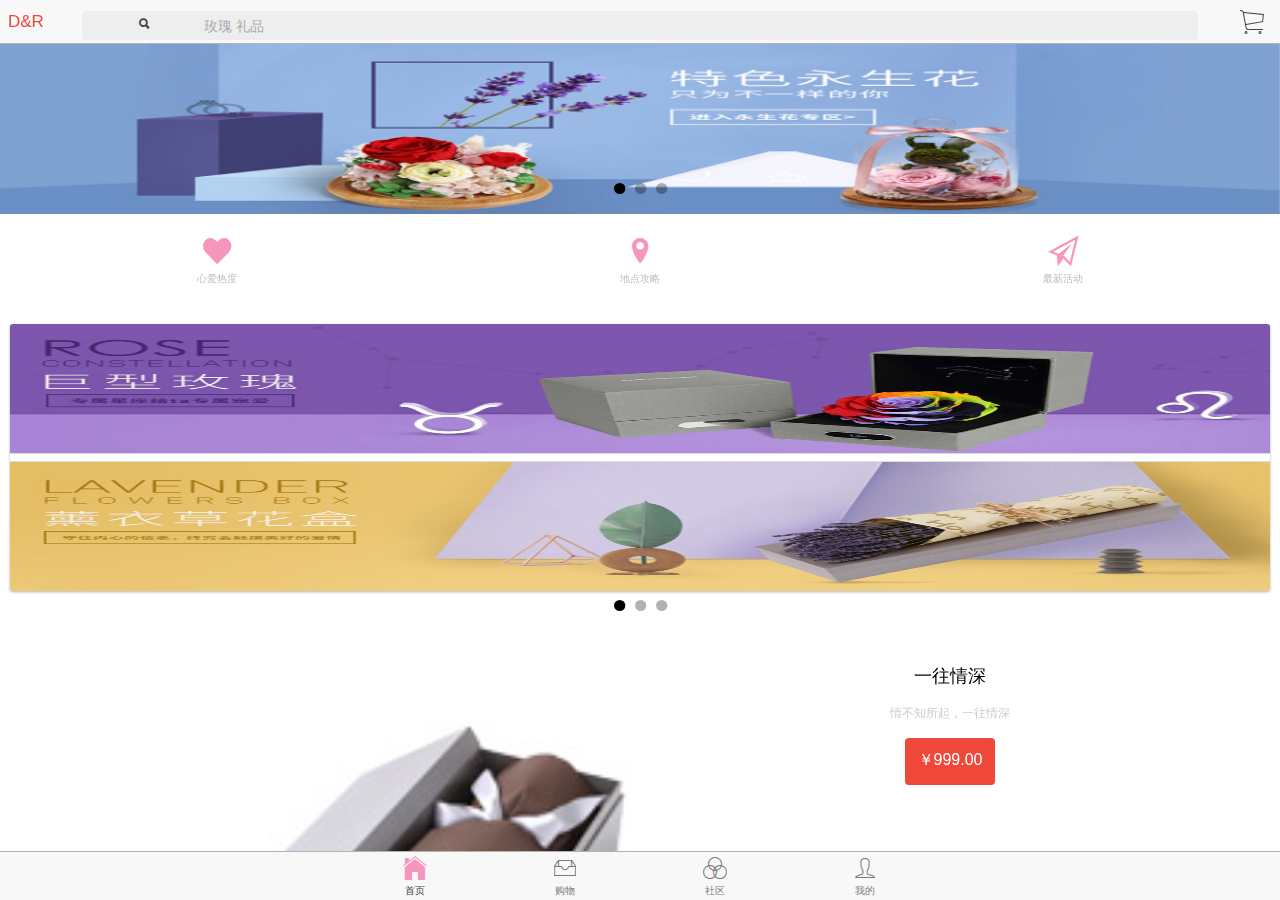
<file: index.html>
<!DOCTYPE html>
<html ng-app="myapp">
<head>
    <meta charset="UTF-8">
    <meta name="viewport" content="initial-scale=1, maximum-scale=1, user-scalable=no, width=device-width">
    <title>D&R</title>
    <link href="lib/ionic/css/ionic.min.css" rel="stylesheet">
    <link rel="stylesheet" href="css/style.css">
    <link rel="stylesheet" href="css/home.css">
    <link rel="stylesheet" href="css/shoping.css">
    <link rel="stylesheet" href="css/tabs.css">
    <link rel="stylesheet" href="css/detail.css">
    <link rel="stylesheet" href="css/guide.css">
    <link rel="stylesheet" href="css/community.css">
    <link rel="stylesheet" href="css/community-area.css">
    <link rel="stylesheet" href="css/me.css">
    <script src="lib/ionic/js/ionic.bundle.min.js"></script>
    <script src="js/app.js"></script>
    <script src="views/detailTab/detailTab.js"></script>
    <script src="views/home/home.js"></script>
    <script src="views/shoping/shoping.js"></script>
    <script src="views/community/community.js"></script>
    <script src="views/community-area/community-area.js"></script>
    <script src="views/me/me.js"></script>
<style>
    .bar-stable .button{border-color:transparent;}
</style>
</head>
<body>
<!--//导航栏-->
<ion-nav-bar class="bar-stable">
    <ion-nav-back-button>
        <div class="button button-icon ion-ios-arrow-back" style="border-color:#ccc;"></div>
    </ion-nav-back-button>
</ion-nav-bar>
<!--//子页面-->
<ion-nav-view>
</ion-nav-view>


</body>
</html>
</file>
<file: css/style.css>
.slide-in-right {
    -webkit-transform: translateX(100%);
    transform: translateX(100%);
}

.slide-in-right.ng-enter, .slide-in-right > .ng-enter {
    -webkit-transition: all cubic-bezier(0.1, 0.7, 0.1, 1) 400ms;
    transition: all cubic-bezier(0.1, 0.7, 0.1, 1) 400ms;
}

.slide-in-right.ng-enter-active, .slide-in-right > .ng-enter-active {
    -webkit-transform: translateX(0);
    transform: translateX(0);
}

.slide-in-right.ng-leave, .slide-in-right > .ng-leave {
    -webkit-transition: all ease-in-out 250ms;
    transition: all ease-in-out 250ms;
}

.slide-in-left {
    -webkit-transform: translateX(-100%);
    transform: translateX(-100%);
}

.slide-in-left.ng-enter, .slide-in-left > .ng-enter {
    -webkit-transition: all cubic-bezier(0.1, 0.7, 0.1, 1) 400ms;
    transition: all cubic-bezier(0.1, 0.7, 0.1, 1) 400ms;
}

.slide-in-left.ng-enter-active, .slide-in-left > .ng-enter-active {
    -webkit-transform: translateX(0);
    transform: translateX(0);
}

.slide-in-left.ng-leave, .slide-in-left > .ng-leave {
    -webkit-transition: all ease-in-out 250ms;
    transition: all ease-in-out 250ms;
}

/*Scale-In Animation*/
.scale-in {
    transform: scale(0.8);
    opacity: 0;
}

.scale-in.ng-enter,
.scale-in > .ng-enter {
    transition: all cubic-bezier(.1, .7, .1, 1) 600ms;
}

.scale-in.ng-enter-active,
.scale-in > .ng-enter-active {
    transform: scale(1);
    opacity: 1;
}

.scale-in.ng-leave,
.scale-in > .ng-leave {
    transition: all ease-in-out 250ms;
}
</file>
<file: css/home.css>
.index .header{opacity: 0.5}
.index .icon.ion-search{color:#ccc;font-size:17px;}
.index .picbox,.picbox img{height:170px;width:100%}
.index .icon.ion-heart{color:#ccc;}

.index .main0 .row{width:100%;text-align: center;margin-top:14px;}
.index .main0 .row i{font-size:35px;color:#666}
.index .main0 .row p{color:#666;font-size:10px}
.index .main0 .check-btn i{color:#f696bc}
.index .main0 .check-btn p{color:#bcbcb9}

.index .main1{position:relative;text-align: center;color:#666;height:130px;margin-bottom:8px;padding:0;
font-family: "黑体";}
.index .main1 img{height:100%;}
.index .main1 .subTitle{position:absolute;display:inline-block;width:100%;
    background:#000;bottom:0;left:0;color: #ffffff;font-weight: bold;font-size:20px;height:100%}
.index .main1 .subTitle i{position:absolute;top:40%;left:0}

.index .main2{color:#666;text-align: center}
.index .main2 .row{padding:20px }
.index .main2 .col-50 img{width:100%;}
.index .main2 .col h6{color:#ccc;line-height:30px;}
.index .main2 .col img{width:100%}
.index .main2 .col-50 h6{color:#ccc;line-height:30px;}
</file>
<file: css/shoping.css>
#shoping{background:#efefee}
#shoping .banner{margin-bottom:10px;}
#shoping .banner .item-image{margin-bottom:15px}
#shoping .banner .item{height:95px;margin:10px 0;text-align: center}

#shoping .banner .item .col-50{margin:0 3px}
#shoping .banner .col-50 img{width:100%;}

#shoping .product-list{background:#fff;}
#shoping .product-list .item img{width:100%;height:230px}
#shoping .product-list .item .col-50{margin:2px;border:1px solid #eee;}
#shoping .product-list .item .col-50 p{font-size:11px;color:#4d4d4d}
#shoping .product-list .item .col-50 h2{margin-bottom:10px;}

#shoping .product-list .prole li{border:1px solid #eee;margin:3px;}
#shoping .product-list .prole li img{width:100%;margin-bottom:10px;}
#shoping .product-list .prole li p{font-size:11px;color:#4d4d4d;padding-left:10px}
#shoping .product-list .prole li h2{font-size:16px;color:#4d4d4d;margin-top:0;padding-left:10px;margin-bottom:0;}
</file>
<file: css/tabs.css>
#tabs .ion-ios-home:before{color:#f696bc;}
#tabs .ion-ios-filing:before{color:#f696bc;}
#tabs .ion-ios-color-filter:before{color:#f696bc;}
#tabs .ion-ios-person:before{color:#f696bc;}
</file>
<file: css/detail.css>
#detail{background:#f1f1f1}
#detail .banner .picbox{height:258px;}
#detail .banner .picbox img{height:100%}
#detail .main1{color:#666;}
#detail .main1 p{font-size:10px;display:inline-block;margin-right:70px;}
#detail .main1 h2{color:#f696bc;font-size:20px}
#detail .main1 span{padding:2px 8px;color:#f696bc;border:1px solid #f696bc;font-size:8px;margin-bottom:5px;}

#detail .main1 .bg-yel{background:#fbfbfb;}
#detail .main1 .bg-yel .col i{font-size:12px;color:#ccc}
/*#detail .product{margin-bottom:10px;}*/
#detail .product .item span{font-size:15px }
#detail .product .item p{font-size:12px }

#detail2 img{width:100%;}

#pj .tab-title .tab-item-active{color:#f696bc}

#detail .buybuttom{position: fixed;buttom:0;}

#detail .menucls a{position:absolute;left:1rem;top:2rem;color:#666;text-align: center;}
#detail .navarrow{color:#ccc;line-height:33px;margin-left:5px;}
#detail .navtitle{text-align: center;color:#666;line-height:33px;font-size:16px;width:90%;}
</file>
<file: css/guide.css>
#guideshow .slider{height:100%}
#guideshow .slider-slide{height:100%}
#guideshow .slider-slide img{height:100%}
</file>
<file: css/community.css>
#community{background:#eee;}
#community .community-bottom .item-avatar span{line-height:38px;display: inline-block}
#community .list .item .row .col-33{margin:0 2px;}
#community .list .item .row .col-33 img{width:100%}
/*#community .community-bottom .item{padding-top:0;}*/
#community .community-bottom .item .col-33{text-align: center;}
#community .community-bottom .item .col-33 i{color:#ccc}
#community .community-bottom .item .col-33 .active{color:#f696bc;}
#community .community-bottom .item .col-33 span{font-size:11px;color:#ccc;margin-left:5px;}
</file>
<file: css/community-area.css>
#community-area{background:#e3e8ec}
#community-area .list-btn .col-33{height:105px;width:100px;
    text-align: center;line-height:105px;}
#community-area .list-btn .col-33 img{width:90%;}
#community-area .list-detail .item{margin-bottom:10px;border-top:0;}
#community-area .list-detail .item-thumbnail-left .col-50{text-align: center;}
#community-area .list-detail .item-thumbnail-left .col-50 i{color:#ccc;margin-right:5px}
#community-area .list-detail .item-thumbnail-left .col-50 .active{color:#f696bc}
</file>
<file: css/me.css>
#me .item{color:#666;}
#me .list-center{text-align: center;}
#me .item .icon{width:100px;height:100px;border-radius:50%;display:inline-block;margin-top:15px;margin-bottom:15px;}
#me .item .icon img{width:100%;height:100%}
#me .item .loading span{padding:5px 10px;border:1px solid #f696bc;
    border-radius: 5px;display: inline-block;font-size:11px;color:#f696bc}
#me .item .col-33 i{width:auto;height:5px;font-size:14px;color:#666;}
#me .item .col-33 h5{color:#666;font-size:12px;}

/*修改默认弹框样式*/
.active .modal-backdrop-bg {opacity: 0.5;}
.modal-backdrop-bg {
    -webkit-transition: opacity 300ms ease-in-out;
    transition: opacity 300ms ease-in-out;
    background-color: #000;
    opacity: 0;
}
#loading.modal{width:80%;height:320px;border-radius: 30px;text-align: center;
    left:50%;transform: translateX(-50%);top:150px;z-index:100;min-height:310px}
#loading .left-buttons{margin-left:10px;font-size:10px;}
#loading form{width:80%;margin:0 auto;padding-top:100px;}
#loading form label{display:block;height:30px;width:188px;margin:0 auto;}
#loading form label span{color:#666;line-height:30px;float:left;margin-right:5px;text-align:center;}
#loading input{border:1px solid #ccc;margin-bottom:10px;float:left;height:30px;padding-right:5px;}
#loading i{width:145px;height:40px;border:#f696bc 1px solid;background:#f696bc;
    color:#fff;font-size:16px;text-align: center;line-height:40px;display:inline-block;margin-top:30px;border-radius: 20px;}
#loading .button{color:#ccc;}
#loading .nav-bar-title{font-size:20px;color:#666;}
</file>
